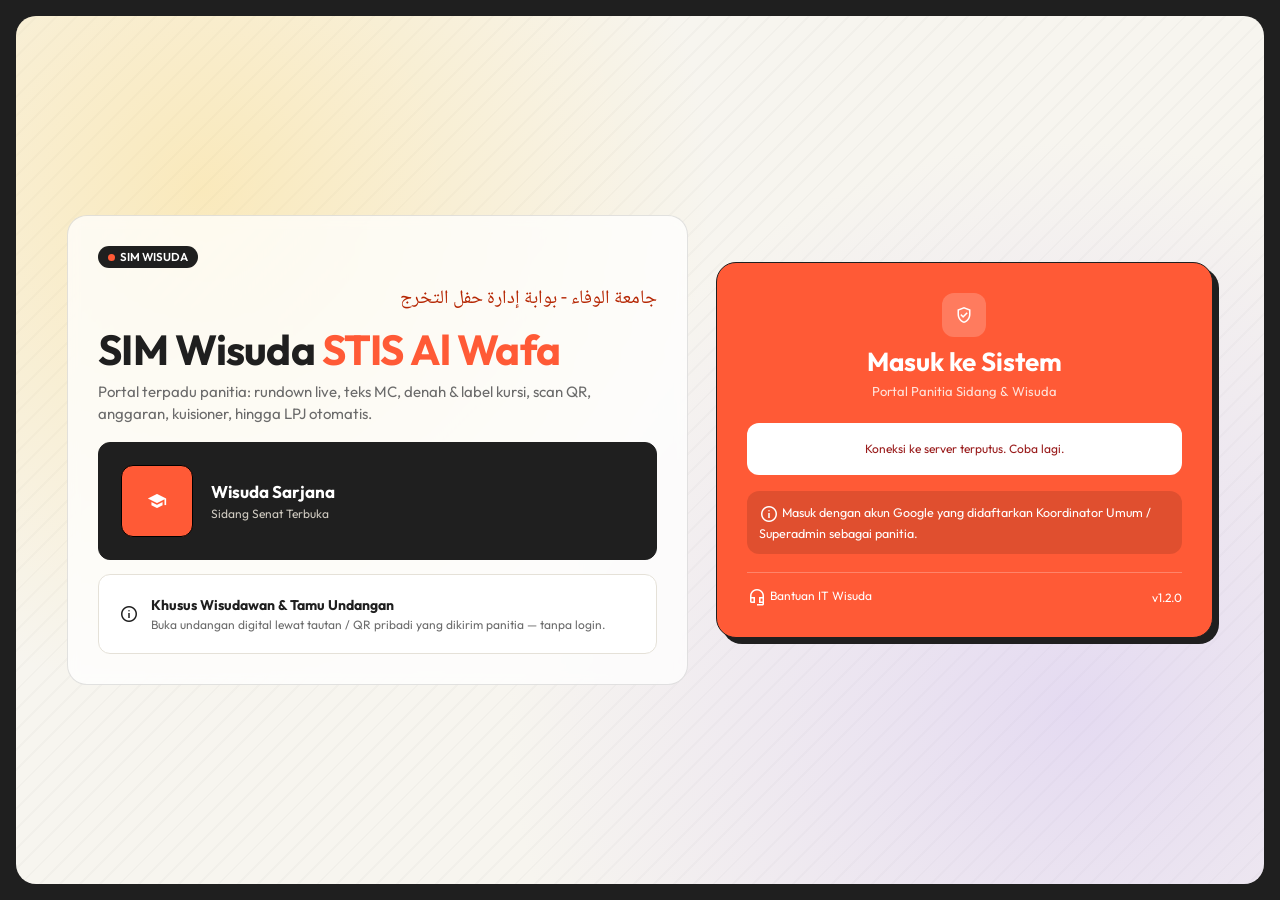
<file: index.html>
<!DOCTYPE html>
<html lang="id">
<head>
  <meta charset="utf-8">
  <meta name="viewport" content="width=device-width, initial-scale=1, viewport-fit=cover">
  <title>SIM Wisuda · STIS Al Wafa</title>
  <meta name="description" content="Sistem Informasi Manajemen Wisuda STIS Al Wafa — rundown live, teks MC, denah, scan QR, anggaran, kuisioner, LPJ.">
  <meta name="theme-color" content="#1F1F1F">
  <link rel="manifest" href="./manifest.json">
  <link rel="icon" href="./icons/icon-192.png">
  <link rel="apple-touch-icon" href="./icons/apple-180.png">
  <meta name="apple-mobile-web-app-capable" content="yes">
  <meta name="apple-mobile-web-app-status-bar-style" content="black-translucent">
  <link rel="preconnect" href="https://fonts.googleapis.com">
  <link rel="preconnect" href="https://fonts.gstatic.com" crossorigin>
  <link rel="preconnect" href="https://script.google.com">
  <link href="https://fonts.googleapis.com/css2?family=Outfit:wght@300;400;500;600;700&family=Noto+Naskh+Arabic:wght@400;600&display=swap" rel="stylesheet">
  <link href="https://fonts.googleapis.com/css2?family=Material+Symbols+Outlined:opsz,wght,FILL,GRAD@20..48,300..600,0..1,0&display=block" rel="stylesheet">
  <link rel="stylesheet" href="./css/app.css?v=1.2.0">
</head>
<body>
  <div id="app"><div style="min-height:100vh;display:grid;place-items:center;color:#FFD35C;font-family:Outfit,sans-serif">Memuat SIM Wisuda…</div></div>
  <noscript>Aktifkan JavaScript untuk memakai SIM Wisuda.</noscript>
  <script src="./js/config.js?v=1.2.0"></script>
  <script src="./js/core.js?v=1.2.0"></script>
  <script src="./js/ui.js?v=1.2.0"></script>
  <script src="./js/app.js?v=1.2.0"></script>
</body>
</html>
</file>
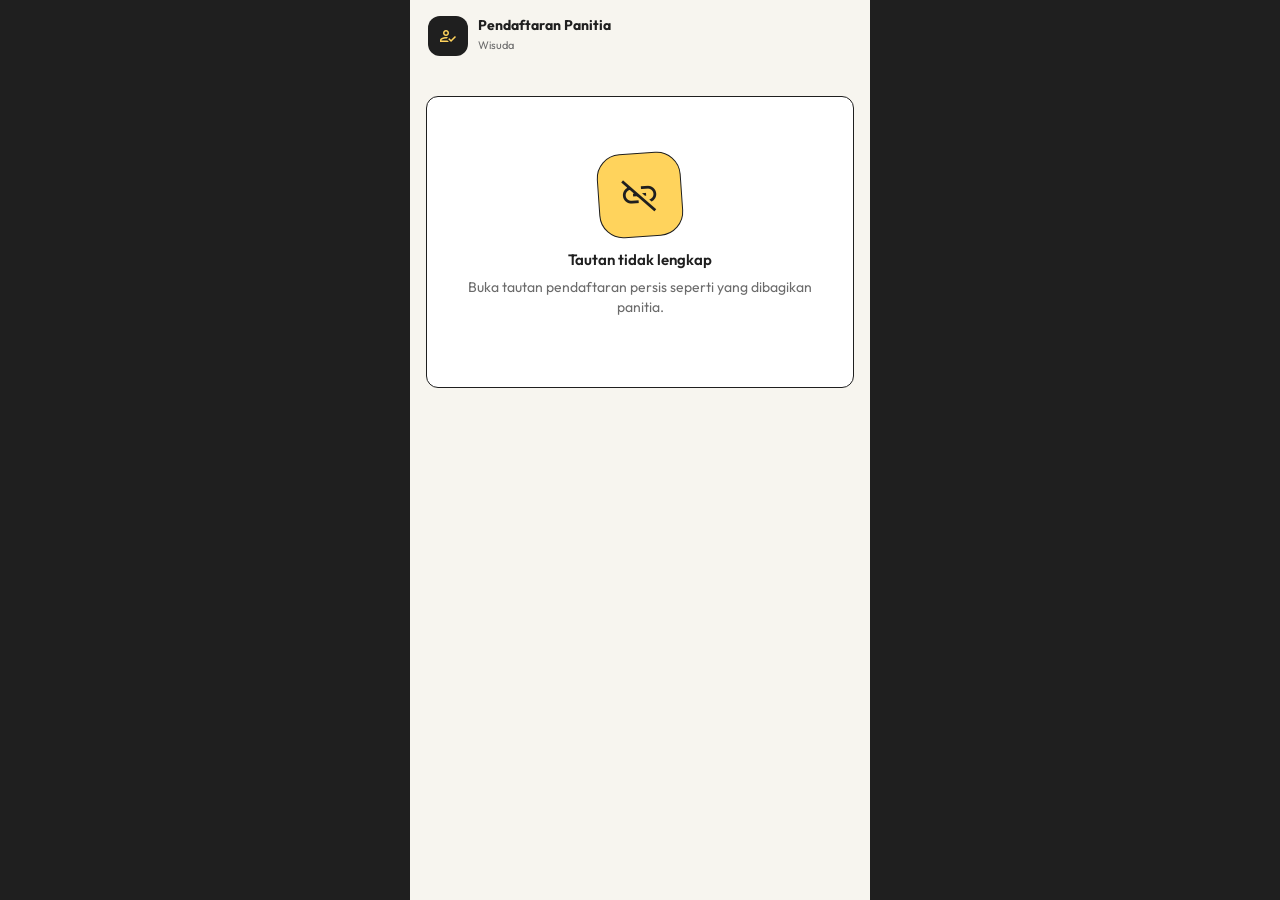
<file: daftar.html>
<!DOCTYPE html>
<html lang="id">
<head>
  <meta charset="utf-8">
  <meta name="viewport" content="width=device-width, initial-scale=1, viewport-fit=cover">
  <title>Pendaftaran Panitia · SIM Wisuda</title>
  <meta name="robots" content="noindex, nofollow">
  <meta name="referrer" content="no-referrer">
  <meta name="theme-color" content="#1F1F1F">
  <link rel="manifest" href="./manifest.json">
  <link rel="icon" href="./icons/icon-192.png">
  <link rel="apple-touch-icon" href="./icons/apple-180.png">
  <link rel="preconnect" href="https://fonts.googleapis.com">
  <link rel="preconnect" href="https://fonts.gstatic.com" crossorigin>
  <link rel="preconnect" href="https://script.google.com">
  <link href="https://fonts.googleapis.com/css2?family=Outfit:wght@300;400;500;600;700&display=swap" rel="stylesheet">
  <link href="https://fonts.googleapis.com/css2?family=Material+Symbols+Outlined:opsz,wght,FILL,GRAD@20..48,300..600,0..1,0&display=block" rel="stylesheet">
  <link rel="stylesheet" href="./css/app.css?v=1.2.0">
</head>
<body>
  <div id="daftar" class="guest"><div style="min-height:100vh;display:grid;place-items:center;font-family:Outfit,sans-serif">Memuat formulir…</div></div>
  <noscript>Aktifkan JavaScript untuk membuka formulir pendaftaran panitia.</noscript>
  <script src="./js/config.js?v=1.2.0"></script>
  <script src="./js/core.js?v=1.2.0"></script>
  <script src="./js/ui.js?v=1.2.0"></script>
  <script src="./js/daftar.js?v=1.2.0"></script>
</body>
</html>
</file>
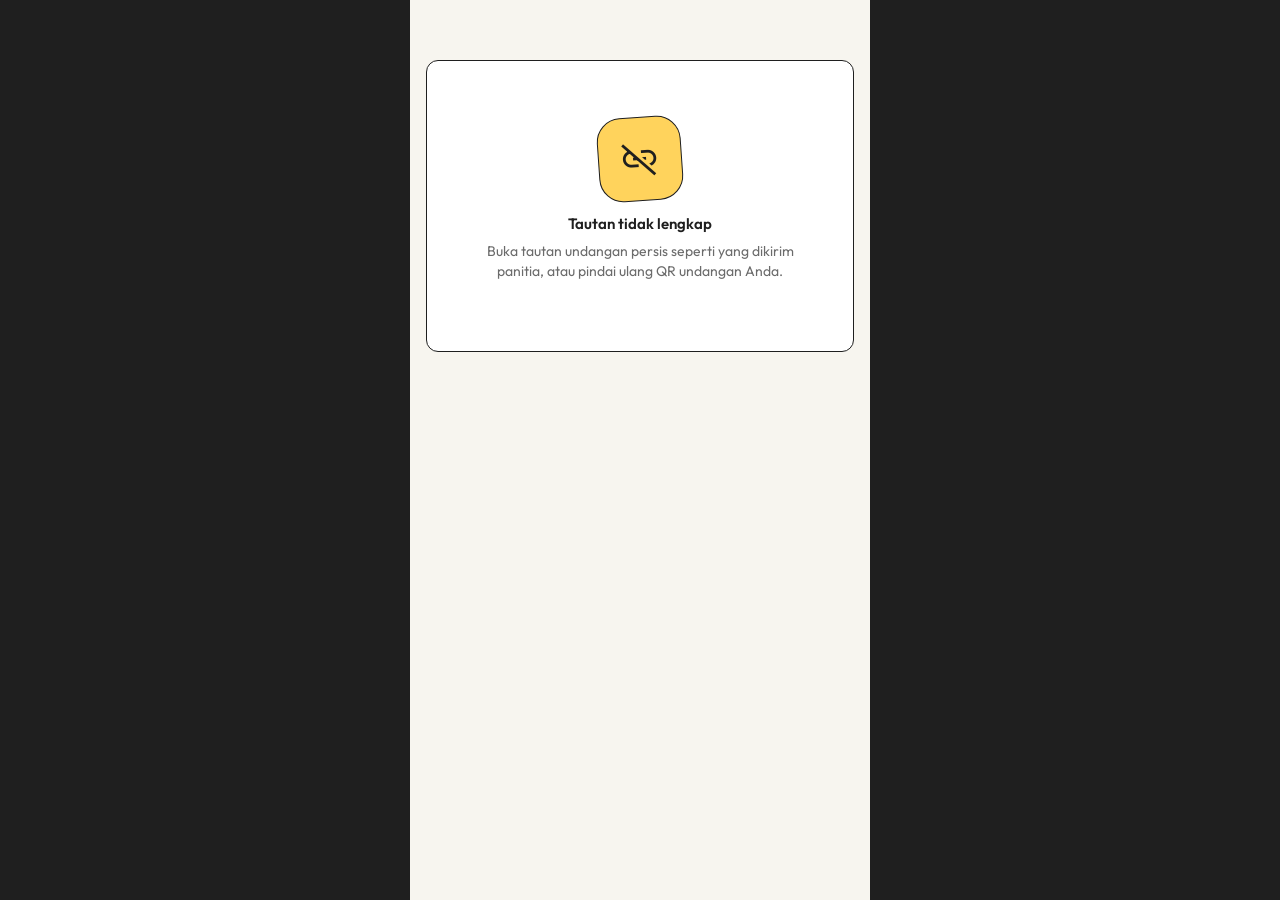
<file: tamu.html>
<!DOCTYPE html>
<html lang="id">
<head>
  <meta charset="utf-8">
  <meta name="viewport" content="width=device-width, initial-scale=1, viewport-fit=cover">
  <title>Undangan Digital · SIM Wisuda</title>
  <meta name="robots" content="noindex, nofollow">
  <meta name="referrer" content="no-referrer">
  <meta name="theme-color" content="#1F1F1F">
  <link rel="manifest" href="./manifest.json">
  <link rel="icon" href="./icons/icon-192.png">
  <link rel="apple-touch-icon" href="./icons/apple-180.png">
  <link rel="preconnect" href="https://fonts.googleapis.com">
  <link rel="preconnect" href="https://fonts.gstatic.com" crossorigin>
  <link rel="preconnect" href="https://script.google.com">
  <link href="https://fonts.googleapis.com/css2?family=Outfit:wght@300;400;500;600;700&family=Noto+Naskh+Arabic:wght@400;600&display=swap" rel="stylesheet">
  <link href="https://fonts.googleapis.com/css2?family=Material+Symbols+Outlined:opsz,wght,FILL,GRAD@20..48,300..600,0..1,0&display=block" rel="stylesheet">
  <link rel="stylesheet" href="./css/app.css?v=1.2.0">
</head>
<body>
  <div id="tamu" class="guest"><div style="min-height:100vh;display:grid;place-items:center;font-family:Outfit,sans-serif">Memuat undangan…</div></div>
  <noscript>Aktifkan JavaScript untuk membuka undangan digital.</noscript>
  <script src="./js/config.js?v=1.2.0"></script>
  <script src="./js/core.js?v=1.2.0"></script>
  <script src="./js/ui.js?v=1.2.0"></script>
  <script src="./js/docgen.js?v=1.2.0"></script>
  <script src="./js/tamu.js?v=1.2.0"></script>
</body>
</html>
</file>
<file: css/app.css>
/* ==========================================================================
   SIM WISUDA — Design system (diturunkan dari Stitch "SIM Wisuda Academic Portal")
   Bingkai charcoal · kanvas krem · kartu pastel bergaris 1.5px · aksen koral · Outfit
   ========================================================================== */
:root {
  --ink: #1F1F1F; --ink-2: #6B6B6B; --ink-3: #A3A199;
  --frame: #1F1F1F; --canvas: #F7F5EF; --surface: #FFFFFF; --line: #E5E1D8; --line-2: #EFEBE2;
  --coral: #FF5A36; --coral-d: #E8502E; --coral-dd: #B52603;
  --yellow: #FFD35C; --lilac: #C9B3F5; --sky: #BFE3FA; --mint: #BDEBD0; --cream-2: #EFEADF;
  --ok-bg: #DCFCE7; --ok: #166534; --warn-bg: #FEF9C3; --warn: #854D0E; --bad-bg: #FEE2E2; --bad: #991B1B;
  --mute-bg: #F1F5F9; --mute: #475569; --info-bg: #DBEAFE; --info: #1D4ED8;
  --c1: #E8502E; --c2: #2F86C2; --c3: #B58300; --c4: #7B5BD3; --c5: #2E9466;
  --r-xl: 20px; --r-lg: 12px; --r-md: 10px; --r-sm: 6px;
  --bd: 1.5px solid var(--ink);
  --font: 'Outfit', system-ui, -apple-system, 'Segoe UI', sans-serif;
  --arab: 'Noto Naskh Arabic', 'Amiri', 'Noto Serif', serif;
  --side: 248px; --gap: 20px;
}
*, *::before, *::after { box-sizing: border-box; }
html, body { margin: 0; padding: 0; height: 100%; }
body { font-family: var(--font); color: var(--ink); background: var(--frame); font-size: 14px; line-height: 1.45; -webkit-font-smoothing: antialiased; overscroll-behavior: none; }
button, input, select, textarea { font: inherit; color: inherit; }
a { color: var(--coral-dd); }
img { max-width: 100%; }
.ar, [lang="ar"] { font-family: var(--arab); direction: rtl; line-height: 1.8; }
.num { font-variant-numeric: tabular-nums; }
.ms { font-family: 'Material Symbols Outlined'; font-weight: normal; font-style: normal; font-size: 20px; line-height: 1; letter-spacing: normal; text-transform: none; display: inline-block; white-space: nowrap; direction: ltr; -webkit-font-feature-settings: 'liga'; font-feature-settings: 'liga'; font-variation-settings: 'FILL' 0, 'wght' 400; vertical-align: middle; flex-shrink: 0; }
.ms.fill { font-variation-settings: 'FILL' 1, 'wght' 500; }
.hide { display: none !important; }
.sr { position: absolute; width: 1px; height: 1px; overflow: hidden; clip: rect(0 0 0 0); }

/* ------------------------------------------------------------------ SHELL */
.shell { display: flex; min-height: 100vh; padding: 16px 16px 16px 0; gap: 0; }
.side { width: var(--side); flex-shrink: 0; display: flex; flex-direction: column; padding: 6px 14px 10px; color: #fff; position: sticky; top: 16px; height: calc(100vh - 32px); }
.side .brand { display: flex; align-items: center; gap: 10px; padding: 8px 6px 18px; }
.logo { width: 44px; height: 44px; border-radius: 12px; background: var(--coral); color: #fff; display: grid; place-items: center; font-weight: 700; font-size: 20px; border: 1.5px solid #000; flex-shrink: 0; overflow: hidden; }
.logo img { width: 100%; height: 100%; object-fit: cover; }
.brand b { font-size: 15px; display: block; line-height: 1.2; }
.brand small { color: #bdb9b0; font-size: 11px; }
.nav { flex: 1; overflow-y: auto; display: flex; flex-direction: column; gap: 2px; padding-right: 2px; scrollbar-width: none; }
.nav::-webkit-scrollbar { display: none; }
.nav .grp { font-size: 10px; letter-spacing: .12em; text-transform: uppercase; color: #8d897f; margin: 12px 8px 4px; }
.nav a { display: flex; align-items: center; gap: 12px; padding: 9px 10px; border-radius: 12px; color: #d9d5cc; text-decoration: none; font-weight: 500; font-size: 13.5px; position: relative; }
.nav a:hover { background: rgba(255,255,255,.07); color: #fff; }
.nav a.on { background: var(--yellow); color: var(--ink); }
.nav a .badge-n { margin-left: auto; background: var(--coral); color: #fff; border-radius: 999px; font-size: 10px; padding: 1px 6px; font-weight: 700; }
.nav a.lock { opacity: .35; pointer-events: none; }
.side .foot { flex: 0 0 auto; overflow: visible; border-top: 1px solid #383838; padding-top: 10px; display: flex; flex-direction: column; gap: 2px; }
.nav { mask-image: linear-gradient(to bottom, #000 calc(100% - 24px), transparent); }
.side .foot { mask-image: none; }
.main { flex: 1; min-width: 0; background: var(--canvas); border-radius: var(--r-xl); display: flex; flex-direction: column; overflow: hidden; }
.top { display: flex; align-items: center; gap: 14px; padding: 18px 26px 12px; flex-wrap: wrap; }
.top h1 { margin: 0; font-size: 19px; font-weight: 600; display: flex; align-items: center; gap: 10px; }
.top h1 .ar { font-size: 17px; color: var(--coral-dd); font-weight: 500; }
.top .grow { flex: 1; }
.search { position: relative; width: min(360px, 100%); }
.search input { width: 100%; height: 44px; border: var(--bd); border-radius: var(--r-md); padding: 0 52px 0 14px; background: #fff; }
.search button { position: absolute; right: 4px; top: 4px; width: 36px; height: 36px; border-radius: 8px; border: 0; background: var(--coral); color: #fff; cursor: pointer; display: grid; place-items: center; }
.iconbtn { width: 44px; height: 44px; border: var(--bd); border-radius: var(--r-md); background: #fff; display: grid; place-items: center; cursor: pointer; position: relative; }
.iconbtn .dot { position: absolute; top: 7px; right: 8px; width: 9px; height: 9px; border-radius: 50%; background: var(--coral); border: 2px solid #fff; }
.who { display: flex; align-items: center; gap: 10px; padding-left: 12px; border-left: 1px solid var(--line); cursor: pointer; }
.av { width: 38px; height: 38px; border-radius: 50%; background: var(--coral); color: #fff; display: grid; place-items: center; font-weight: 600; border: 1.5px solid var(--ink); overflow: hidden; flex-shrink: 0; font-size: 14px; }
.av img { width: 100%; height: 100%; object-fit: cover; }
.av.sm { width: 28px; height: 28px; font-size: 11px; }
.who b { display: block; font-size: 13.5px; line-height: 1.2; }
.who small { background: var(--yellow); border-radius: 6px; padding: 1px 6px; font-size: 10.5px; font-weight: 600; }
.subbar { display: flex; align-items: center; gap: 10px; padding: 0 26px 14px; flex-wrap: wrap; border-bottom: 1px solid var(--line); }
.modes { display: flex; align-items: center; gap: 6px; background: var(--cream-2); border-radius: 999px; padding: 4px 4px 4px 14px; font-size: 11px; font-weight: 600; letter-spacing: .06em; color: var(--ink-2); }
.modes button { border: 0; border-radius: 999px; padding: 6px 12px; font-size: 13px; background: transparent; cursor: pointer; display: flex; align-items: center; gap: 6px; color: var(--ink-2); letter-spacing: 0; font-weight: 500; }
.modes button i { width: 8px; height: 8px; border-radius: 50%; background: currentColor; }
.modes button.on.normal { background: #fff; color: var(--ok); border: 1px solid var(--line); }
.modes button.on.gladih { background: var(--yellow); color: var(--ink); }
.modes button.on.acara { background: var(--coral); color: #fff; }
.modes button:disabled { cursor: default; }
.kegsel { margin-left: auto; font-size: 12px; background: var(--cream-2); border-radius: 8px; padding: 6px 10px; border: 1px solid var(--line); cursor: pointer; max-width: 360px; white-space: nowrap; overflow: hidden; text-overflow: ellipsis; }
.view { flex: 1; overflow-y: auto; padding: 22px 26px 40px; }
.view:focus { outline: none; }

/* ------------------------------------------------------------------ LAYOUT HELPERS */
.row { display: flex; gap: 12px; align-items: center; flex-wrap: wrap; }
.row.end { justify-content: flex-end; }
.row.sb { justify-content: space-between; }
.col { display: flex; flex-direction: column; gap: 12px; }
.grid { display: grid; gap: var(--gap); }
.g2 { grid-template-columns: repeat(2, minmax(0, 1fr)); }
.g3 { grid-template-columns: repeat(3, minmax(0, 1fr)); }
.g4 { grid-template-columns: repeat(4, minmax(0, 1fr)); }
.g-2-1 { grid-template-columns: minmax(0, 2fr) minmax(0, 1fr); }
.g-1-2 { grid-template-columns: minmax(0, 1fr) minmax(0, 2fr); }
.mt { margin-top: var(--gap); } .mb { margin-bottom: var(--gap); }
.sp { flex: 1; }
.muted { color: var(--ink-2); } .small { font-size: 12px; } .tiny { font-size: 11px; }
.b { font-weight: 600; }
h2.sec { font-size: 18px; margin: 0; font-weight: 600; }
h3 { font-size: 15px; margin: 0; font-weight: 600; }
.pagehead { display: flex; align-items: flex-end; gap: 14px; margin-bottom: 18px; flex-wrap: wrap; }
.pagehead h2 { display: none; } /* judul halaman sudah tampil di bilah atas */
.pagehead p { margin: 0; color: var(--ink-2); max-width: 760px; }
.pagehead { align-items: center; }

/* ------------------------------------------------------------------ CARDS */
.card { background: var(--surface); border: var(--bd); border-radius: var(--r-lg); padding: 20px; min-width: 0; }
.card.flat { border-color: var(--line); }
.card.pad0 { padding: 0; overflow: hidden; }
.card.dark { background: var(--frame); color: #fff; border-color: var(--frame); }
.card.dark .muted { color: #b8b4aa; }
.card.yellow { background: var(--yellow); } .card.lilac { background: var(--lilac); } .card.sky { background: var(--sky); } .card.mint { background: var(--mint); } .card.cream { background: var(--canvas); }
.card-h { display: flex; align-items: center; gap: 10px; margin-bottom: 14px; }
.card-h h3 { flex: 1; }
.stat { display: flex; flex-direction: column; min-height: 196px; }
.stat .lbl { font-size: 11.5px; letter-spacing: .1em; text-transform: uppercase; font-weight: 600; display: flex; align-items: center; justify-content: space-between; }
.stat .lbl .ico { width: 32px; height: 32px; border-radius: 50%; background: var(--ink); color: #fff; display: grid; place-items: center; }
.stat .ico .ms { font-size: 18px; }
.stat .big { font-size: 40px; font-weight: 700; line-height: 1.05; margin: 16px 0 6px; letter-spacing: -.02em; }
.stat .big small { font-size: 18px; font-weight: 500; }
.stat .foot { margin-top: auto; display: flex; justify-content: space-between; align-items: center; gap: 8px; font-size: 12.5px; font-weight: 500; }
.bar { height: 8px; background: rgba(31,31,31,.12); border-radius: 99px; overflow: hidden; }
.bar > i { display: block; height: 100%; background: var(--ink); border-radius: 99px; transition: width .4s; }
.bar.light > i { background: var(--coral); }
.chipset { display: flex; gap: 6px; flex-wrap: wrap; }
.chip { display: inline-flex; align-items: center; gap: 6px; border: 1px solid rgba(31,31,31,.25); border-radius: 999px; padding: 3px 10px; font-size: 12px; background: rgba(255,255,255,.55); white-space: nowrap; }

/* ------------------------------------------------------------------ BADGES / PILLS */
.pill { display: inline-flex; align-items: center; gap: 5px; border-radius: 999px; padding: 3px 10px; font-size: 11.5px; font-weight: 600; white-space: nowrap; line-height: 1.4; }
.pill.ok { background: var(--ok-bg); color: var(--ok); } .pill.warn { background: var(--warn-bg); color: var(--warn); } .pill.bad { background: var(--bad-bg); color: var(--bad); }
.pill.mute { background: var(--mute-bg); color: var(--mute); } .pill.info { background: var(--info-bg); color: var(--info); }
.pill.dark { background: var(--ink); color: #fff; } .pill.coral { background: var(--coral); color: #fff; } .pill.yellow { background: var(--yellow); color: var(--ink); } .pill.lilac { background: var(--lilac); color: var(--ink); } .pill.sky { background: var(--sky); color: var(--ink); } .pill.mint { background: var(--mint); color: var(--ink); }
.pill .pulse { width: 7px; height: 7px; border-radius: 50%; background: currentColor; animation: pulse 1.4s infinite; }
@keyframes pulse { 0%,100% { opacity: 1; } 50% { opacity: .25; } }

/* ------------------------------------------------------------------ BUTTONS */
.btn { display: inline-flex; align-items: center; justify-content: center; gap: 8px; height: 40px; padding: 0 16px; border: var(--bd); border-radius: var(--r-md); background: #fff; cursor: pointer; font-weight: 600; font-size: 13.5px; white-space: nowrap; text-decoration: none; color: var(--ink); transition: transform .05s, background .15s; }
.btn:hover { background: var(--canvas); }
.btn:active { transform: translateY(1px); }
.btn:disabled { opacity: .5; cursor: not-allowed; }
.btn.primary { background: var(--coral); color: #fff; }
.btn.primary:hover { background: var(--coral-d); }
.btn.dark { background: var(--ink); color: #fff; }
.btn.dark:hover { background: #333; }
.btn.yellow { background: var(--yellow); } .btn.lilac { background: var(--lilac); } .btn.sky { background: var(--sky); } .btn.mint { background: var(--mint); }
.btn.danger { background: var(--bad-bg); color: var(--bad); border-color: var(--bad); }
.btn.ghost { border-color: transparent; background: transparent; }
.btn.ghost:hover { background: rgba(31,31,31,.06); }
.btn.sm { height: 32px; padding: 0 11px; font-size: 12.5px; border-radius: 8px; }
.btn.xs { height: 26px; padding: 0 8px; font-size: 11.5px; border-radius: 7px; gap: 4px; }
.btn.xs .ms { font-size: 16px; }
.btn.lg { height: 52px; padding: 0 22px; font-size: 15px; }
.btn.block { width: 100%; }
.btn.icon { width: 40px; padding: 0; }
.btn.sm.icon { width: 32px; }
.seg { display: inline-flex; border: var(--bd); border-radius: 999px; padding: 3px; background: #fff; gap: 2px; flex-wrap: wrap; }
.seg button { border: 0; background: transparent; border-radius: 999px; padding: 6px 14px; cursor: pointer; font-weight: 500; font-size: 13px; }
.seg button.on { background: var(--ink); color: #fff; }
.tabs { display: flex; gap: 6px; flex-wrap: wrap; margin-bottom: 16px; }
.tabs button { border: 1.5px solid var(--ink); border-radius: 999px; padding: 7px 14px; background: #fff; cursor: pointer; font-weight: 500; font-size: 13px; display: inline-flex; align-items: center; gap: 6px; }
.tabs button.on { background: var(--ink); color: #fff; }
.tabs button .n { background: var(--cream-2); color: var(--ink); border-radius: 99px; padding: 0 6px; font-size: 11px; }

/* v1.1 — submenu/kategori ≥3 pilihan tampil sebagai dropdown (ui.js dropdownkan) */
.dd-src { display: none !important; }
.tbl tr.pending { opacity: .55; pointer-events: none; transition: opacity .2s; }
.dd { position: relative; display: inline-flex; align-items: center; max-width: 100%; min-width: 230px; vertical-align: middle; }
.dd.mb { margin-bottom: 16px; } .dd.mt { margin-top: 16px; } .dd.full { display: flex; width: 100%; }
.dd > .ms { position: absolute; left: 14px; font-size: 19px; pointer-events: none; color: var(--ink); }
.dd::after { content: 'expand_more'; font-family: 'Material Symbols Outlined'; position: absolute; right: 12px; font-size: 22px; line-height: 1; pointer-events: none; color: var(--ink); }
.dd .ddsel { -webkit-appearance: none; appearance: none; width: 100%; height: 40px; border: 1.5px solid var(--ink); border-radius: 999px; background: #fff; color: var(--ink); padding: 0 40px 0 42px; font: inherit; font-size: 14px; font-weight: 600; cursor: pointer; text-overflow: ellipsis; }
.dd .ddsel:focus { outline: 2px solid var(--coral); outline-offset: 2px; }

/* ------------------------------------------------------------------ FORMS */
.field { display: flex; flex-direction: column; gap: 6px; min-width: 0; }
.field > span, .lbl2 { font-size: 13px; font-weight: 500; }
.field > span em { color: var(--bad); font-style: normal; }
.field small { color: var(--ink-2); font-size: 11.5px; }
.inp, .field input:not([type=checkbox]):not([type=radio]):not([type=color]):not([type=range]), .field select, .field textarea, select.inp {
  width: 100%; height: 44px; border: var(--bd); border-radius: var(--r-md); padding: 0 12px; background: #fff; outline: none; }
.field textarea, textarea.inp { height: auto; min-height: 96px; padding: 10px 12px; resize: vertical; line-height: 1.55; }
.inp:focus, .field input:focus, .field select:focus, .field textarea:focus { outline: 2px solid var(--coral); outline-offset: 2px; }
.inp.sm { height: 34px; border-radius: 8px; font-size: 13px; }
.form { display: grid; grid-template-columns: repeat(2, minmax(0, 1fr)); gap: 14px 16px; }
.form .full { grid-column: 1 / -1; }
.check { display: inline-flex; align-items: center; gap: 8px; cursor: pointer; user-select: none; }
.check input { width: 18px; height: 18px; accent-color: var(--coral); }
.switch { position: relative; width: 46px; height: 26px; display: inline-block; flex-shrink: 0; }
.switch input { opacity: 0; width: 0; height: 0; }
.switch i { position: absolute; inset: 0; background: #cfcabf; border-radius: 99px; transition: .2s; cursor: pointer; border: 1.5px solid var(--ink); }
.switch i::after { content: ''; position: absolute; width: 18px; height: 18px; left: 2px; top: 2px; background: #fff; border-radius: 50%; transition: .2s; border: 1.5px solid var(--ink); }
.switch input:checked + i { background: var(--ok); }
.switch input:checked + i::after { transform: translateX(20px); }
.dropzone { display: block; border: 2px dashed #c9c3b6; border-radius: var(--r-lg); background: #FBFAF6; padding: 20px; text-align: center; cursor: pointer; color: var(--ink-2); transition: .15s; }
.dropzone:hover, .dropzone.over { border-color: var(--coral); color: var(--ink); }
.dropzone img { max-height: 120px; border-radius: 8px; }

/* ------------------------------------------------------------------ TABLES */
.tbl-wrap { overflow-x: auto; }
table.tbl { width: 100%; border-collapse: collapse; font-size: 13.5px; }
.tbl th { text-align: left; font-size: 11px; letter-spacing: .08em; text-transform: uppercase; color: var(--ink-2); background: var(--canvas); padding: 10px 14px; font-weight: 600; white-space: nowrap; position: sticky; top: 0; z-index: 1; }
.tbl td { padding: 11px 14px; border-bottom: 1px solid var(--line); vertical-align: middle; }
.tbl tr:hover td { background: #FCFBF8; }
.tbl tr.dim td { opacity: .5; }
.tbl tr.warnrow td { background: #FFFBEB; }
.tbl td.act { text-align: right; white-space: nowrap; }
.tbl .act .btn { opacity: .75; }
.tbl tr:hover .act .btn { opacity: 1; }
.tbl.compact td { padding: 7px 10px; }
.tbl th.r, .tbl td.r { text-align: right; }
.tbl th.c, .tbl td.c { text-align: center; }
.baca-saja [data-buat], .baca-saja [data-sync], .baca-saja [data-save], .baca-saja [data-cekwa], .baca-saja [data-imp], .baca-saja [data-int], .baca-saja [data-proses], .baca-saja [data-retry], .baca-saja [data-next], .baca-saja [data-stop] { display: none !important; }
/* v1.2 — Hak Akses Divisi */
.akses-tbl input.cb { width: 20px; height: 20px; accent-color: var(--coral); cursor: pointer; }
.akses-tbl input.cb:disabled { cursor: default; opacity: .55; }
.ak { display: inline-grid; place-items: center; width: 24px; height: 24px; border-radius: 7px; font-weight: 700; vertical-align: middle; }
.ak .ms { font-size: 15px; }
.ak-crud { background: var(--ok-bg); color: var(--ok); } .ak-baca { background: var(--info-bg); color: var(--info); } .ak-tidak { color: var(--ink-3); }
.akses-ring th.c .ms { font-size: 18px; }
/* v1.2 — papan distribusi rekrutmen */
.papan { display: grid; grid-template-columns: repeat(auto-fill, minmax(250px, 1fr)); gap: 12px; align-items: start; }
.papan .kol { border: 1.5px solid var(--ink); border-radius: 16px; background: #fff; display: flex; flex-direction: column; min-height: 120px; }
.papan .kol.lebih { border-color: var(--bad); box-shadow: inset 0 0 0 1px var(--bad); }
.papan .kol.pas { border-color: var(--ok); }
.papan .kol-h { padding: 10px 12px; border-bottom: 1px solid var(--line); display: flex; gap: 8px; align-items: center; justify-content: space-between; }
.papan .kol-h b { font-size: 13.5px; line-height: 1.3; }
.papan .kol-b { padding: 8px; display: flex; flex-direction: column; gap: 6px; min-height: 60px; flex: 1; }
.papan .kartu { border: 1px solid var(--line); border-radius: 12px; padding: 8px 10px; background: var(--canvas); display: grid; grid-template-columns: minmax(0, 1fr) auto; gap: 2px 8px; align-items: center; cursor: grab; }
.papan .kartu.kunci { cursor: default; background: #F1EFE8; }
.papan .kartu.dipilih { outline: 2px solid var(--coral); outline-offset: 1px; background: #FFF4EF; }
.papan .kartu.pindah { border-color: var(--coral); border-style: dashed; }
.papan .kartu b { font-size: 13px; overflow: hidden; text-overflow: ellipsis; white-space: nowrap; }
.papan .kartu .tiny { grid-column: 1 / -1; }
.papan .kartu select { grid-column: 1 / -1; width: 100%; font-size: 12px; height: 30px; padding: 0 6px; border-radius: 8px; border: 1px solid var(--line); background: #fff; margin-top: 4px; }
.papan .sortable-ghost { opacity: .4; }
.kuota-bar { height: 6px; border-radius: 99px; background: #ECE8DF; overflow: hidden; margin-top: 4px; }
.kuota-bar i { display: block; height: 100%; background: var(--ok); }
.kuota-bar i.lebih { background: var(--bad); } .kuota-bar i.kurang { background: var(--yellow); }
.simpan-bar { position: sticky; bottom: 12px; z-index: 5; margin-top: 12px; border: 1.5px solid var(--ink); background: var(--yellow); border-radius: 16px; padding: 10px 14px; display: flex; gap: 10px; align-items: center; flex-wrap: wrap; box-shadow: 3px 3px 0 var(--ink); }
.person { display: flex; align-items: center; gap: 10px; min-width: 0; }
.person b { display: block; font-weight: 600; white-space: nowrap; overflow: hidden; text-overflow: ellipsis; }
.person small { color: var(--ink-2); font-size: 12px; }
.pager { display: flex; align-items: center; gap: 6px; justify-content: space-between; padding: 12px 14px; font-size: 12.5px; color: var(--ink-2); flex-wrap: wrap; }

/* ------------------------------------------------------------------ MODAL / DRAWER / TOAST */
.overlay { position: fixed; inset: 0; background: rgba(31,31,31,.4); backdrop-filter: blur(4px); z-index: 80; display: flex; align-items: center; justify-content: center; padding: 16px; animation: fade .15s; }
@keyframes fade { from { opacity: 0; } }
.modal { background: #fff; border: var(--bd); border-radius: var(--r-xl); width: min(560px, 100%); max-height: calc(100vh - 32px); display: flex; flex-direction: column; box-shadow: 6px 6px 0 var(--ink); animation: pop .18s; }
.modal.wide { width: min(900px, 100%); }
.modal.xwide { width: min(1200px, 100%); }
@keyframes pop { from { transform: translateY(10px) scale(.98); opacity: 0; } }
.modal-h { display: flex; align-items: center; gap: 10px; padding: 18px 22px; border-bottom: 1px solid var(--line); }
.modal-h h3 { flex: 1; font-size: 17px; }
.modal-b { padding: 20px 22px; overflow-y: auto; }
.modal-f { display: flex; gap: 10px; justify-content: flex-end; padding: 14px 22px; border-top: 1px solid var(--line); flex-wrap: wrap; }
.overlay.drawer { justify-content: flex-end; padding: 0; }
.overlay.drawer .modal { height: 100vh; max-height: 100vh; border-radius: 20px 0 0 20px; width: min(520px, 100%); animation: slide .2s; box-shadow: -6px 0 0 var(--ink); }
.overlay.drawer .modal.wide { width: min(760px, 100%); }
@keyframes slide { from { transform: translateX(40px); opacity: 0; } }
.toasts { position: fixed; right: 18px; bottom: 18px; z-index: 120; display: flex; flex-direction: column; gap: 8px; max-width: min(420px, calc(100vw - 36px)); }
.toast { background: #fff; border: var(--bd); border-left-width: 6px; border-radius: 12px; padding: 12px 14px; display: flex; gap: 10px; align-items: flex-start; box-shadow: 4px 4px 0 var(--ink); animation: pop .2s; font-size: 13.5px; }
.toast.ok { border-left-color: #16a34a; } .toast.err { border-left-color: #dc2626; } .toast.info { border-left-color: #2563eb; } .toast.warn { border-left-color: #d97706; }
.loading-bar { position: fixed; top: 0; left: 0; height: 3px; background: var(--coral); z-index: 200; width: 0; transition: width .3s, opacity .3s; }

/* ------------------------------------------------------------------ SKELETON & EMPTY */
.sk { background: linear-gradient(90deg, #ece8de 25%, #f5f2ea 50%, #ece8de 75%); background-size: 200% 100%; animation: sk 1.2s infinite; border-radius: 8px; }
@keyframes sk { to { background-position: -200% 0; } }
.sk.line { height: 14px; margin: 8px 0; }
.sk.block { height: 180px; border-radius: var(--r-lg); }
.empty { text-align: center; padding: 36px 18px; color: var(--ink-2); }
.empty .ill { width: 84px; height: 84px; margin: 0 auto 12px; border-radius: 24px; background: var(--yellow); border: var(--bd); display: grid; place-items: center; transform: rotate(-4deg); }
.empty .ill .ms { font-size: 40px; color: var(--ink); }
.empty h3 { color: var(--ink); margin-bottom: 6px; }

/* ------------------------------------------------------------------ CHART */
.chart { position: relative; width: 100%; }
.chart svg { display: block; width: 100%; height: auto; overflow: visible; }
.chart .tip { position: absolute; pointer-events: none; background: var(--ink); color: #fff; font-size: 12px; padding: 6px 9px; border-radius: 8px; white-space: nowrap; transform: translate(-50%, -110%); opacity: 0; transition: opacity .1s; z-index: 3; }
.chart .tip.on { opacity: 1; }
.legend { display: flex; gap: 14px; flex-wrap: wrap; font-size: 12px; color: var(--ink-2); margin-top: 10px; }
.legend i { display: inline-block; width: 10px; height: 10px; border-radius: 3px; margin-right: 6px; vertical-align: -1px; }
.hbar { display: grid; gap: 12px; }
.hbar .it .t { display: flex; justify-content: space-between; font-size: 12.5px; font-weight: 500; margin-bottom: 5px; gap: 8px; }
.hbar .trk { height: 10px; background: #EFEBE2; border-radius: 99px; overflow: hidden; }
.hbar .trk i { display: block; height: 100%; border-radius: 99px; }

/* ------------------------------------------------------------------ LOGIN */
.login { min-height: 100vh; padding: 16px; display: flex; }
.login-in { flex: 1; border-radius: var(--r-xl); background: var(--canvas) center/cover; position: relative; display: grid; grid-template-columns: minmax(0, 1.25fr) minmax(0, 1fr); gap: 28px; padding: 6vh 4vw; align-items: center; overflow: hidden; }
.login-in::before { content: ''; position: absolute; inset: 0; background: radial-gradient(circle at 15% 20%, rgba(255,211,92,.35), transparent 40%), radial-gradient(circle at 85% 80%, rgba(201,179,245,.4), transparent 45%), repeating-linear-gradient(135deg, rgba(31,31,31,.025) 0 2px, transparent 2px 14px); }
.login-in > * { position: relative; }
.login-hero { background: rgba(255,255,255,.75); backdrop-filter: blur(6px); border: 1px solid rgba(31,31,31,.12); border-radius: var(--r-xl); padding: 30px; }
.login-hero h1 { font-size: clamp(28px, 3.4vw, 42px); margin: 10px 0 8px; letter-spacing: -.02em; line-height: 1.1; }
.login-hero h1 span { color: var(--coral); }
.login-hero .art { margin-top: 18px; border-radius: var(--r-lg); border: var(--bd); background: var(--ink); color: #fff; padding: 22px; display: grid; grid-template-columns: auto 1fr; gap: 18px; align-items: center; }
.login-card { background: var(--coral); color: #fff; border-radius: var(--r-xl); padding: 30px; border: var(--bd); box-shadow: 6px 6px 0 var(--ink); }
.login-card h2 { margin: 6px 0 2px; font-size: 26px; text-align: center; }
.login-card .sub { text-align: center; color: #ffe1d8; font-size: 13px; margin-bottom: 22px; }
.login-card .gbtn { background: #fff; color: var(--ink); border-radius: 12px; padding: 10px; display: flex; justify-content: center; min-height: 52px; align-items: center; }
.login-card .btn.dark { width: 100%; height: 50px; }
.login-card .note { background: rgba(0,0,0,.12); border-radius: 12px; padding: 12px; font-size: 12.5px; margin-top: 16px; }
.login-card input { border-color: var(--ink) !important; }

/* ------------------------------------------------------------------ PAGE-SPECIFIC (dipakai banyak halaman) */
.timeline { display: flex; flex-direction: column; gap: 10px; }
.tl-item { display: grid; grid-template-columns: 28px 92px minmax(0, 1fr) auto; gap: 12px; align-items: center; background: #fff; border: var(--bd); border-radius: var(--r-lg); padding: 12px 14px; }
.tl-item.selesai { opacity: .55; }
.tl-item.berjalan { background: #EEF5FF; border-color: var(--info); }
.tl-item .drag { cursor: grab; color: var(--ink-3); }
.tl-item .jam { font-weight: 700; font-size: 15px; }
.tl-item .jam small { display: block; font-weight: 500; color: var(--ink-2); font-size: 12px; }
.tl-item .ttl { font-weight: 600; }
.tl-item .meta { display: flex; gap: 6px; flex-wrap: wrap; margin-top: 5px; align-items: center; }
.sortable-ghost { opacity: .35; }
.kbd { font-family: ui-monospace, monospace; font-size: 12px; background: var(--cream-2); border-radius: 5px; padding: 1px 6px; }
.notice { border: 1.5px solid var(--warn); background: var(--warn-bg); color: var(--warn); border-radius: var(--r-lg); padding: 12px 14px; display: flex; gap: 10px; align-items: flex-start; }
.notice.info { border-color: var(--info); background: var(--info-bg); color: var(--info); }
.notice.bad { border-color: var(--bad); background: var(--bad-bg); color: var(--bad); }
.notice.ok { border-color: var(--ok); background: var(--ok-bg); color: var(--ok); }

/* Denah */
.denah { display: flex; flex-direction: column; gap: 14px; }
.stage { background: #F0EEE8; border-radius: 14px; border-top: 4px solid var(--coral); padding: 14px; }
.stage-in { background: var(--ink); border-radius: 12px; padding: 10px; display: flex; gap: 6px; justify-content: center; flex-wrap: wrap; }
.aisle-grid { display: grid; grid-template-columns: minmax(0, 1fr) 54px minmax(0, 1fr); gap: 12px; }
.aisle { background: #FFE9E3; border-radius: 12px; display: flex; align-items: center; justify-content: center; writing-mode: vertical-rl; color: var(--coral-dd); font-size: 11px; font-weight: 700; letter-spacing: .14em; text-transform: uppercase; }
.blok { border-radius: 14px; padding: 12px; }
.blok h4 { margin: 0 0 8px; font-size: 13px; display: flex; justify-content: space-between; gap: 6px; }
.blok .seats { display: grid; gap: 6px; }
.seat { min-height: 46px; border-radius: 9px; border: 1.5px solid rgba(31,31,31,.18); background: rgba(255,255,255,.65); font-size: 10.5px; padding: 4px 6px; cursor: pointer; text-align: left; overflow: hidden; line-height: 1.25; position: relative; }
.seat b { display: block; font-size: 10px; color: var(--ink-2); }
.seat span { display: block; white-space: nowrap; overflow: hidden; text-overflow: ellipsis; font-weight: 600; }
.seat.isi { background: #fff; border-color: rgba(31,31,31,.45); }
.seat.sel { outline: 2.5px solid var(--coral); outline-offset: 1px; }
.seat.ganda { border-color: var(--bad); background: var(--bad-bg); }
.seat.me { background: var(--coral); color: #fff; border-color: var(--ink); }
.seat.me b { color: #ffe1d8; }
.seat.drop { outline: 2px dashed var(--coral); }
.stage .seat { background: #333; color: #fff; border-color: #555; min-width: 68px; text-align: center; }
.stage .seat b { color: #bbb; }
.z-VVIP { background: #EFE8FD; } .z-VIP, .z-DOSEN { background: #FFF5D6; } .z-WISUDAWAN, .z-WISUDAWATI { background: #E9F5FD; } .z-PENDAMPING { background: #E8F7EE; } .z-UMUM { background: #FAF9F5; border: 1px solid var(--line); } .z-PANITIA { background: #EEE; } .z-SENAT { background: #333; }

/* Scan */
.scanbox { position: relative; border-radius: 22px; overflow: hidden; background: #111; aspect-ratio: 1 / 1; max-height: 56vh; margin: 0 auto; width: 100%; }
.scanbox video { width: 100%; height: 100%; object-fit: cover; }
.scanbox #qr-reader { width: 100%; height: 100%; }
.scanbox #qr-reader video { object-fit: cover; }
.scanbox .corner { position: absolute; width: 44px; height: 44px; border: 4px solid var(--coral); z-index: 2; }
.scanbox .c1 { top: 18px; left: 18px; border-right: 0; border-bottom: 0; border-radius: 6px 0 0 0; } .scanbox .c2 { top: 18px; right: 18px; border-left: 0; border-bottom: 0; } .scanbox .c3 { bottom: 18px; left: 18px; border-right: 0; border-top: 0; } .scanbox .c4 { bottom: 18px; right: 18px; border-left: 0; border-top: 0; }
.scanbox .laser { position: absolute; left: 12%; right: 12%; top: 50%; height: 2px; background: var(--coral); box-shadow: 0 0 16px 4px rgba(255,90,54,.6); animation: laser 2.2s infinite ease-in-out; z-index: 2; }
@keyframes laser { 0%,100% { top: 25%; } 50% { top: 75%; } }
.scanbox .modelbl { position: absolute; bottom: 14px; left: 50%; transform: translateX(-50%); background: rgba(0,0,0,.75); color: #fff; padding: 5px 14px; border-radius: 99px; font-size: 12px; font-weight: 700; letter-spacing: .08em; z-index: 2; white-space: nowrap; }
.scanres { border-radius: 18px; padding: 16px; border: var(--bd); display: grid; grid-template-columns: 64px 1fr auto; gap: 12px; align-items: center; animation: pop .2s; }
.scanres.ok { background: #C7EFD6; } .scanres.dup { background: #FFD9D2; } .scanres.nf { background: #FFF1C2; }
.scanres .ph { width: 64px; height: 64px; border-radius: 14px; background: #fff; border: var(--bd); display: grid; place-items: center; overflow: hidden; }
.scanres .ph img { width: 100%; height: 100%; object-fit: cover; }
.scanres .big { width: 46px; height: 46px; border-radius: 50%; display: grid; place-items: center; color: #fff; }
.scanres.ok .big { background: #15803d; } .scanres.dup .big { background: #b91c1c; } .scanres.nf .big { background: #a16207; }

/* MC */
.mc-wrap { max-width: 860px; margin: 0 auto; }
.mc-read { background: #fff; border: var(--bd); border-radius: var(--r-xl); padding: 26px 28px; font-size: var(--mcfs, 22px); line-height: 1.75; }
.mc-read.dark { background: #161616; color: #f3f0e8; border-color: #161616; }
.mc-read p { margin: 0 0 .7em; }
.mc-read .jeda { display: flex; align-items: center; gap: 12px; color: var(--ink-3); font-size: 12px; letter-spacing: .2em; text-transform: uppercase; margin: 14px 0; }
.mc-read .jeda::before, .mc-read .jeda::after { content: ''; flex: 1; border-top: 1.5px dashed currentColor; }
.mc-read .var { background: var(--yellow); color: var(--ink); border-radius: 6px; padding: 0 5px; font-weight: 600; }
.mc-read .var.kosong { background: var(--bad-bg); color: var(--bad); }
.mc-read .ar { font-size: 1.18em; text-align: right; display: block; }
.mc-read .instr { font-size: 14px; border: 1.5px dashed var(--ink-3); border-radius: 12px; padding: 10px 12px; margin-bottom: 16px; color: var(--ink-2); line-height: 1.5; }
.mc-read.dark .instr { border-color: #444; color: #aaa; }
.mc-read .panggil { border: 1.5px solid var(--line); border-radius: 12px; overflow: hidden; margin: 10px 0 16px; font-size: .78em; }
.mc-read .panggil div { padding: 10px 14px; border-bottom: 1px solid var(--line); display: grid; grid-template-columns: 40px 1fr; gap: 10px; }
.mc-read.dark .panggil, .mc-read.dark .panggil div { border-color: #333; }
.mc-read .panggil div:nth-child(odd) { background: rgba(0,0,0,.025); }

/* Live */
.live-now { background: radial-gradient(circle at 80% 0%, #4a3a33, #1f1f1f 60%); color: #fff; border-radius: 22px; padding: 22px; border: 1.5px solid #000; }
.live-now .ttl { font-size: 26px; font-weight: 600; line-height: 1.2; margin: 6px 0 10px; }
.live-now .timer { font-size: 44px; font-weight: 700; color: var(--coral); line-height: 1; }
.live-now .timer.over { color: #ff8a8a; }
.live-now .pic { background: rgba(255,255,255,.08); border-radius: 14px; padding: 14px; display: flex; align-items: center; gap: 12px; margin-top: 14px; }

/* Studio */
.studio { display: grid; grid-template-columns: 260px minmax(0, 1fr) 280px; gap: 16px; align-items: start; }
.canvas-wrap { background: repeating-conic-gradient(#EEE 0% 25%, #FAFAFA 0% 50%) 50% / 20px 20px; border: var(--bd); border-radius: var(--r-lg); padding: 22px; display: flex; justify-content: center; overflow: auto; }
.canvas { position: relative; background: #fff; box-shadow: 0 6px 24px rgba(0,0,0,.18); user-select: none; overflow: hidden; }
.canvas > img.bg { position: absolute; inset: 0; width: 100%; height: 100%; object-fit: fill; pointer-events: none; }
.fld { position: absolute; border: 1.5px dashed rgba(255,90,54,.85); cursor: move; display: flex; align-items: center; overflow: hidden; line-height: 1.15; padding: 0 2px; }
.fld.sel { border-style: solid; border-color: var(--coral); background: rgba(255,90,54,.08); }
.fld .h { position: absolute; right: -1px; bottom: -1px; width: 10px; height: 10px; background: var(--coral); cursor: nwse-resize; }
.fld .tag { position: absolute; top: -18px; left: -1.5px; font-size: 9px; background: var(--coral); color: #fff; padding: 1px 4px; border-radius: 4px 4px 0 0; white-space: nowrap; font-family: var(--font); }
.fldlist button { display: flex; width: 100%; align-items: center; gap: 8px; border: 1px solid var(--line); background: #fff; border-radius: 9px; padding: 7px 10px; margin-bottom: 6px; cursor: pointer; font-size: 13px; text-align: left; }
.fldlist button:hover { border-color: var(--ink); }
.thumbs { display: grid; grid-template-columns: repeat(auto-fill, minmax(150px, 1fr)); gap: 10px; }
.thumbs .t { border: var(--bd); border-radius: 10px; overflow: hidden; background: #fff; font-size: 11px; }
.thumbs .t img, .thumbs .t canvas { display: block; width: 100%; }
.thumbs .t div { padding: 6px 8px; }

/* Galeri */
.masonry { columns: 4 220px; column-gap: 14px; }
.masonry .ph { break-inside: avoid; margin-bottom: 14px; border: var(--bd); border-radius: 12px; overflow: hidden; background: #fff; }
.masonry .ph img { display: block; width: 100%; min-height: 80px; background: #eee; }
.masonry .ph div { padding: 8px 10px; font-size: 12px; display: flex; gap: 6px; align-items: center; }

/* WA preview */
.wa-preview { background: #E6DDD4 repeating-linear-gradient(45deg, rgba(255,255,255,.12) 0 6px, transparent 6px 12px); border-radius: 14px; padding: 16px; }
.wa-preview .bub { background: #DCF8C6; border-radius: 10px 0 10px 10px; padding: 9px 12px; max-width: 92%; margin-left: auto; white-space: pre-wrap; font-size: 13.5px; box-shadow: 0 1px 1px rgba(0,0,0,.12); }

/* LPJ preview */
.paper { background: #fff; border: 1px solid #ddd; box-shadow: 0 8px 30px rgba(0,0,0,.12); padding: 48px 56px; max-width: 820px; margin: 0 auto; font-family: 'Times New Roman', serif; font-size: 14.5px; line-height: 1.6; color: #111; }
.paper h1 { font-size: 18px; text-align: center; margin: 0 0 6px; }
.paper h2 { font-size: 16px; margin: 26px 0 10px; }
.paper h3 { font-size: 14.5px; margin: 18px 0 8px; }
.paper table { width: 100%; border-collapse: collapse; margin: 8px 0 16px; font-size: 13px; }
.paper th, .paper td { border: 1px solid #555; padding: 5px 7px; vertical-align: top; }
.paper th { background: #eee; }
.paper .edit { background: #FFF6D6; outline: 1px dashed #d4a800; border-radius: 3px; cursor: text; }
.paper .ttd { display: grid; grid-template-columns: 1fr 1fr; gap: 30px; margin-top: 30px; text-align: center; }
.paper .ttd div { min-height: 120px; display: flex; flex-direction: column; justify-content: space-between; }

/* Portal tamu */
.guest { max-width: 460px; margin: 0 auto; min-height: 100vh; background: var(--canvas); }
.guest-top { display: flex; align-items: center; gap: 10px; padding: 16px 18px; }
.guest-body { padding: 0 16px 28px; display: flex; flex-direction: column; gap: 14px; }
.inv { position: relative; border-radius: 18px; overflow: hidden; border: var(--bd); background: var(--ink); color: #fff; }
.inv canvas { display: block; width: 100%; }
.qrbox { background: #fff; border-radius: 14px; padding: 12px; display: inline-block; border: var(--bd); }
.qrbox img, .qrbox canvas { display: block; width: 180px; height: 180px; image-rendering: pixelated; }

/* Bottom nav (HP) */
.bnav { display: none; }
.mobile-only { display: none; }

/* ------------------------------------------------------------------ RESPONSIVE */
@media (max-width: 1279px) {
  :root { --side: 76px; }
  .side { padding: 6px 10px 10px; }
  .side .brand b, .side .brand small, .nav a span:not(.ms), .nav .grp, .nav a .badge-n { display: none; }
  .nav a { justify-content: center; padding: 11px 0; }
  .nav a .badge-n.dot { display: block; position: absolute; top: 6px; right: 10px; width: 8px; height: 8px; padding: 0; }
  .studio { grid-template-columns: 220px minmax(0, 1fr); }
  .studio > .props { grid-column: 1 / -1; }
}
@media (max-width: 1100px) {
  .g4 { grid-template-columns: repeat(2, minmax(0, 1fr)); }
  .g3 { grid-template-columns: repeat(2, minmax(0, 1fr)); }
  .g-2-1, .g-1-2 { grid-template-columns: minmax(0, 1fr); }
}
@media (max-width: 767px) {
  .dd { display: flex; width: 100%; min-width: 0; }
  .g-hp1 { grid-template-columns: minmax(0, 1fr) !important; }
  .papan { grid-template-columns: minmax(0, 1fr); }
  .rekap-tbl td.c1 { min-width: 118px; } .rekap-tbl input.inp { width: 58px !important; padding: 0 8px; }
  .akses-tbl td.c1 { min-width: 0; }
  .akses-tbl th:nth-child(4), .akses-tbl td:nth-child(4) { display: none; }
  .akses-tbl th.c, .akses-tbl td.c { width: 56px !important; padding-left: 4px; padding-right: 4px; }
  .akses-tbl th.c .check { flex-direction: column; gap: 2px; font-size: 11px; }
  .akses-tbl td.c1 .ms { display: none; }
  .simpan-bar { bottom: 84px; }
  .paper { font-size: 13.5px; overflow-x: auto; }
  .tbl td.c1 { min-width: 170px; }
  :not(td) > .pill { white-space: normal; max-width: 100%; }
  .modes { width: 100%; padding: 3px 3px 3px 12px; gap: 2px; font-size: 0; }
  .modes::before { content: 'MODE'; font-size: 10.5px; letter-spacing: .08em; margin-right: auto; }
  .modes button { font-size: 12.5px; padding: 6px 10px; white-space: nowrap; }
  .paper table { font-size: 11.5px; }
  body { background: var(--canvas); font-size: 14.5px; }
  .shell { padding: 0; display: block; }
  .side { display: none; }
  .main { border-radius: 0; min-height: 100vh; overflow: visible; }
  .top { padding: 14px 16px 10px; gap: 10px; }
  .top .search { order: 9; width: 100%; }
  .who div { display: none; }
  .who { border: 0; padding: 0; }
  .subbar { padding: 0 16px 12px; }
  .kegsel { margin-left: 0; max-width: 100%; }
  .view { padding: 16px 16px 96px; overflow: visible; }
  .g2, .g3, .g4 { grid-template-columns: minmax(0, 1fr); }
  .form { grid-template-columns: minmax(0, 1fr); }
  .stat { min-height: 0; }
  .stat .big { font-size: 34px; }
  .modal { box-shadow: 4px 4px 0 var(--ink); }
  .overlay.drawer .modal { border-radius: 18px 18px 0 0; height: 92vh; max-height: 92vh; margin-top: auto; width: 100%; box-shadow: 0 -4px 0 var(--ink); }
  .overlay.drawer { align-items: flex-end; }
  .bnav { display: flex; position: fixed; left: 0; right: 0; bottom: 0; z-index: 60; background: var(--frame); padding: 8px 8px calc(8px + env(safe-area-inset-bottom)); gap: 4px; }
  .bnav a { flex: 1; display: flex; flex-direction: column; align-items: center; gap: 2px; color: #cfcbc2; text-decoration: none; font-size: 10.5px; padding: 6px 0; border-radius: 12px; }
  .bnav a.on { background: var(--yellow); color: var(--ink); }
  .mobile-only { display: initial; }
  .desk-only { display: none !important; }
  .login-in { grid-template-columns: minmax(0, 1fr); padding: 18px; }
  .login-hero { display: none; }
  .aisle-grid { grid-template-columns: minmax(0, 1fr); }
  .aisle { writing-mode: horizontal-tb; padding: 6px; }
  .tl-item { grid-template-columns: 22px 70px minmax(0, 1fr); }
  .tl-item > :last-child { grid-column: 2 / -1; }
  .studio { grid-template-columns: minmax(0, 1fr); }
  .toasts { left: 12px; right: 12px; bottom: 84px; max-width: none; }
  .paper { padding: 22px 18px; }
}
@media print {
  body { background: #fff; }
  .side, .top, .subbar, .bnav, .noprint, .toasts { display: none !important; }
  .shell, .main, .view { padding: 0; display: block; background: #fff; overflow: visible; }
  .paper { box-shadow: none; border: 0; padding: 0; max-width: none; }
  .paper .edit { background: none; outline: 0; }
  .paper .pgb { border: 0 !important; margin: 0 !important; height: 0 !important; }
  .paper .chart .tip { display: none; }
  @page { size: A4; margin: 2cm 2cm 2cm 3cm; }
}
@media (prefers-reduced-motion: reduce) { * { animation: none !important; transition: none !important; } }
[hidden] { display: none !important; }
</file>
